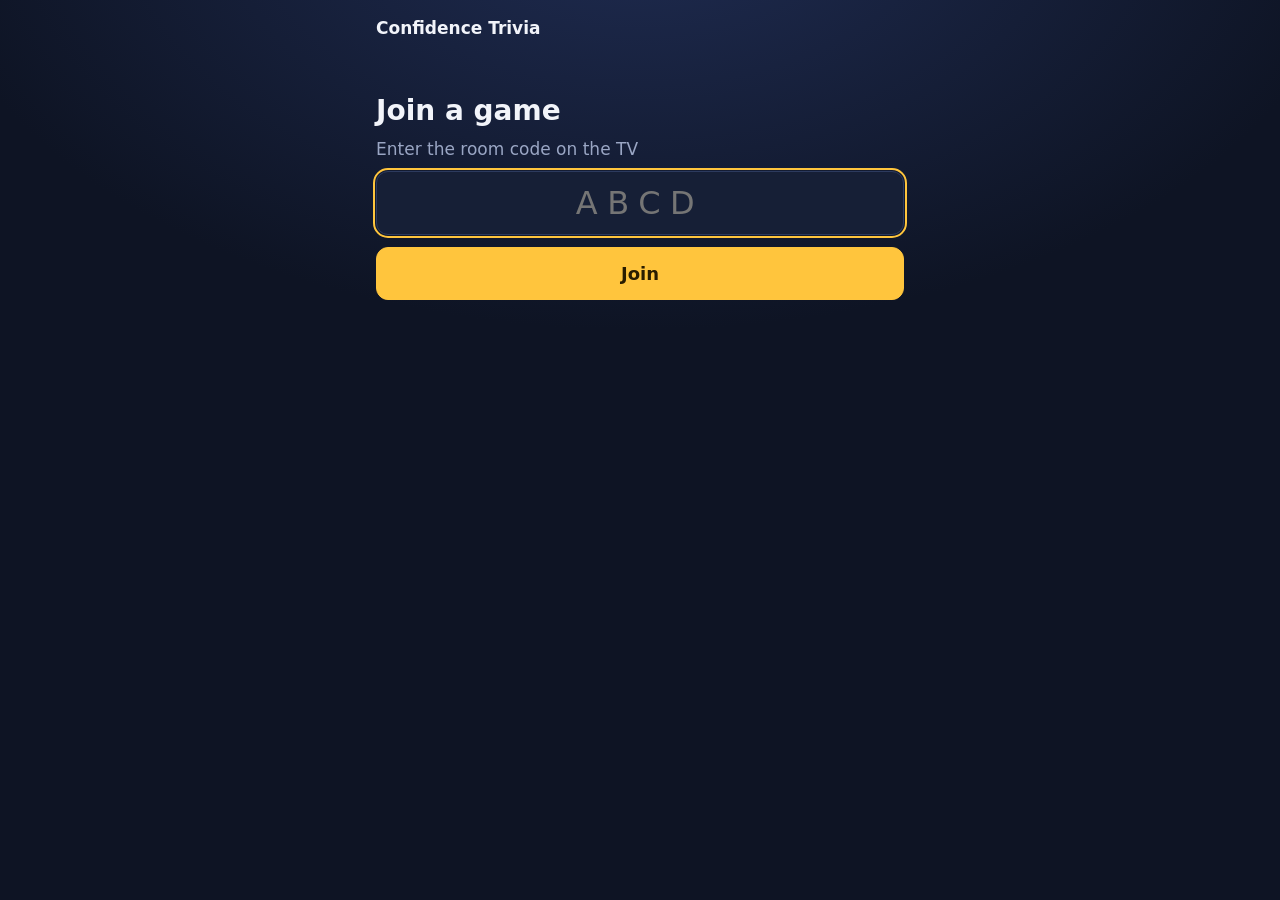
<file: index.html>
<!DOCTYPE html>
<html lang="en">
<head>
<meta charset="utf-8">
<meta name="viewport" content="width=device-width, initial-scale=1, viewport-fit=cover">
<meta name="theme-color" content="#0e1424">
<title>Confidence Trivia</title>
<link rel="stylesheet" href="style.css">
</head>
<body>
<div class="player" id="app"></div>

<script src="vendor/mqtt.min.js"></script>
<script src="common.js"></script>
<script>
const app = document.getElementById('app');
const params = new URLSearchParams(location.search);
let code = (params.get('room') || '').toUpperCase().replace(/[^A-Z]/g, '').slice(0, 4);
let net = null, V = null, conn = 'idle', lastKey = null, updater = null, errorMsg = null;
let drafts = {};          // per-question draft {text, wager}
let timerEnd = null, tick = null;

const teamKey = () => 'cptrivia-team-' + code;
// Real phones: localStorage survives the browser being closed. Local test mode: per-tab, so several tabs = several teams.
const store = LOCAL_MODE ? sessionStorage : localStorage;
const myTeamId = () => store.getItem(teamKey());

function connect() {
  if (net) net.close();
  net = createPlayerTransport(code, {
    onStatus: (s) => { conn = s; if (s === 'open') net.send({ t: 'hello', teamId: myTeamId() }); render(); },
    onMessage: (m) => {
      if (!m || m.t !== 'state') return;
      V = m;
      if (m.error) { errorMsg = m.error; setTimeout(() => { if (errorMsg === m.error) { errorMsg = null; render(); } }, 4000); }
      timerEnd = m.timeLeft != null ? Date.now() + m.timeLeft * 1000 : null;
      render();
    },
  });
}
function send(m) { if (!net || !net.send(m)) { errorMsg = 'Not connected — retrying…'; render(); } }

function secsLeft() { return timerEnd ? Math.max(0, Math.ceil((timerEnd - Date.now()) / 1000)) : null; }
function startTick() {
  clearInterval(tick);
  if (!timerEnd) return;
  tick = setInterval(() => {
    const el = document.getElementById('ptimer'); const s = secsLeft();
    if (el) { el.textContent = s + 's'; el.classList.toggle('low', s <= 5); }
    if (s <= 0) clearInterval(tick);
  }, 250);
}

// --------------- Screens ---------------
function topBar() {
  if (!V || !V.me) return h('div', { class: 'top' }, h('div', { class: 'team' }, 'Confidence Trivia'), h('div', { class: 'muted' }, code ? 'Room ' + code : ''));
  return h('div', { class: 'top' },
    h('div', null, h('div', { class: 'team' }, V.me.name),
      h('a', { href: '#', class: 'muted', style: 'font-size:13px', onclick: (e) => { e.preventDefault(); if (confirm('Switch teams?')) { store.removeItem(teamKey()); send({ t: 'leave' }); V.me = null; lastKey = null; render(); } } }, 'switch team')),
    h('div', { class: 'score' }, V.me.score + ' pts'));
}

function banners() {
  const out = [];
  if (conn === 'connecting' || conn === 'lost') out.push(h('div', { class: 'banner' }, conn === 'lost' ? 'Reconnecting…' : 'Connecting…'));
  if (conn === 'nohost') out.push(h('div', { class: 'banner err' }, `Can't find room ${code}. Check the code on the TV.`));
  if (errorMsg) out.push(h('div', { class: 'banner err' }, errorMsg));
  return out;
}

function screenKey() {
  if (!code) return 'code';
  if (!V) return 'wait-conn';
  if (!V.me) return 'join';
  const r = V.round ? V.round.category + V.round.qNum : '';
  return [V.phase, r, V.me.id].join('|');
}

function render() {
  const key = screenKey();
  const head = [...banners(), topBar()];
  if (key === lastKey && updater) {
    // Same screen: refresh header + dynamic parts without wiping what the user is typing.
    const hb = document.getElementById('head'); hb.replaceChildren(...head);
    updater(); startTick(); return;
  }
  lastKey = key; updater = null;
  let body;
  if (!code) body = codeScreen();
  else if (!V) body = h('div', { class: 'center' }, h('div', { class: 'muted' }, 'Connecting to room ' + code + '…'));
  else if (!V.me) body = joinScreen();
  else body = ({
    lobby: lobbyScreen, pick: tvScreen, roundIntro: roundIntroScreen, question: questionScreen,
    reveal: revealScreen, roundEnd: roundEndScreen, finalIntro: finalWagerScreen,
    finalQuestion: finalQuestionScreen, finalReveal: finalRevealScreen, gameOver: gameOverScreen,
  }[V.phase] || tvScreen)();
  app.replaceChildren(h('div', { id: 'head', class: 'stack' }, head), body);
  startTick();
}

function codeScreen() {
  const inp = h('input', { placeholder: 'ABCD', maxlength: 4, autocapitalize: 'characters', autocomplete: 'off', style: 'font-size:32px;text-align:center;letter-spacing:.3em;text-transform:uppercase' });
  const goBtn = () => {
    const c = inp.value.toUpperCase().replace(/[^A-Z]/g, '');
    if (c.length !== 4) return;
    code = c; const qp = new URLSearchParams(location.search); qp.set('room', c); history.replaceState(null, '', '?' + qp.toString()); lastKey = null; connect(); render();
  };
  inp.addEventListener('keydown', (e) => { if (e.key === 'Enter') goBtn(); });
  setTimeout(() => inp.focus(), 50);
  return h('div', { class: 'stack', style: 'margin-top:40px' }, h('h1', null, 'Join a game'), h('div', { class: 'muted' }, 'Enter the room code on the TV'), inp, h('button', { class: 'primary', onclick: goBtn }, 'Join'));
}

function joinScreen() {
  const inp = h('input', { placeholder: 'Team name', maxlength: 24, autocomplete: 'off' });
  const create = () => {
    const name = inp.value.trim(); if (!name) return;
    const id = uid(); store.setItem(teamKey(), id);
    send({ t: 'join', teamId: id, name }); lastKey = null;
  };
  inp.addEventListener('keydown', (e) => { if (e.key === 'Enter') create(); });
  const others = h('div', { class: 'stack' });
  updater = () => others.replaceChildren(...(V.teams.length ? [h('div', { class: 'eyebrow', style: 'margin-top:20px' }, 'Or join a teammate'),
    h('div', { class: 'teamlist' }, V.teams.map((t) => h('button', { onclick: () => {
      store.setItem(teamKey(), t.id); send({ t: 'join', teamId: t.id }); lastKey = null;
    } }, t.name)))] : []));
  updater();
  return h('div', { class: 'stack', style: 'margin-top:16px' },
    h('h1', null, 'Create your team'), inp, h('button', { class: 'primary', onclick: create }, 'Create team'), others);
}

function lobbyScreen() {
  return h('div', { class: 'center' }, h('div', { class: 'big' }, '✓'), h('h2', null, "You're in!"),
    h('div', { class: 'muted' }, 'Waiting for the host to start…'),
    h('div', { class: 'muted', id: 'teamcount' }, V.teams.length + ' teams joined'));
}
function tvScreen() {
  return h('div', { class: 'center' }, h('h2', null, '👀 Look at the TV'),
    V.phase === 'pick' ? h('div', { class: 'muted' }, 'Choosing the next category…') : null);
}
function roundIntroScreen() {
  return h('div', { class: 'center' },
    h('div', { class: 'eyebrow' }, `Round ${V.round.num} of ${V.round.total}`),
    h('div', { class: 'big' }, V.round.category),
    h('div', { class: 'muted' }, `Use each number 1–${V.round.qCount} once. Get it right, get that many points.`));
}

function questionScreen() {
  const dk = V.round.category + V.round.qNum;
  const d = drafts[dk] = drafts[dk] || { text: V.mine ? V.mine.text : '', wager: V.mine ? V.mine.wager : null };
  const input = h('input', { placeholder: 'Your answer', maxlength: 120, autocomplete: 'off', autocapitalize: 'sentences', enterkeyhint: 'done', value: d.text });
  input.addEventListener('input', () => { d.text = input.value; refresh(); });
  input.addEventListener('keydown', (e) => { if (e.key === 'Enter') input.blur(); });
  const numsBox = h('div', { class: 'nums' });
  const status = h('div');
  const submit = h('button', { class: 'primary', onclick: () => {
    if (!d.text.trim()) { errorMsg = 'Type an answer'; render(); return; }
    if (!d.wager) { errorMsg = 'Pick a confidence number'; render(); return; }
    send({ t: 'answer', text: d.text.trim(), wager: d.wager });
  } });
  function refresh() {
    const mine = V.mine;
    const usedSet = new Set(V.nums.filter((x) => x.used).map((x) => x.n));
    if (d.wager && usedSet.has(d.wager)) d.wager = null;
    numsBox.replaceChildren(...V.nums.map((x) => h('button', {
      class: (x.used ? 'used' : '') + (d.wager === x.n ? ' sel' : ''), disabled: x.used,
      onclick: () => { d.wager = x.n; refresh(); },
    }, x.n)));
    const same = mine && mine.text === d.text.trim() && mine.wager === d.wager;
    submit.textContent = same ? '✓ Locked in' : (mine ? 'Update answer' : 'Submit');
    submit.disabled = !!same;
    status.replaceChildren(mine ? h('div', { class: 'locked' }, 'Submitted: ', h('b', null, '“' + mine.text + '”'), ' for ', h('b', { class: 'gold' }, mine.wager),
      h('div', { class: 'muted', style: 'font-size:14px' }, 'You can change it until the answer is revealed.')) : '');
  }
  updater = refresh;
  refresh();
  return h('div', { class: 'stack' },
    h('div', { class: 'row', style: 'justify-content:space-between' },
      h('div', { class: 'eyebrow' }, `${V.round.category} · ${V.round.qNum}/${V.round.qCount}`),
      timerEnd ? h('div', { class: 'ptimer', id: 'ptimer' }, secsLeft() + 's') : null),
    h('h2', null, V.question), input,
    h('div', { class: 'eyebrow' }, 'Confidence'), numsBox, submit, status);
}

function revealScreen() {
  const r = V.result;
  return h('div', { class: 'center' },
    r ? h('div', { class: 'big ' + (r.correct ? 'good' : 'bad') }, r.correct ? '✓ +' + r.wager : '✗ Nope') : h('div', { class: 'big muted' }, 'No answer'),
    r ? h('div', null, 'You said ', h('b', null, '“' + r.text + '”'), r.correct ? '' : ' (' + r.wager + ' pts on the line)') : null,
    h('div', { class: 'eyebrow', style: 'margin-top:12px' }, 'Answer'), h('h2', { class: 'gold' }, V.answer));
}
function standingsEl() {
  return h('div', { class: 'standings', style: 'width:100%' }, V.standings.map((t, i) =>
    h('div', { class: 'line' + (V.me && t.id === V.me.id ? ' me' : '') }, h('span', null, `${i + 1}. ${t.name}`), h('b', null, t.score))));
}
function roundEndScreen() {
  return h('div', { class: 'center' }, h('div', { class: 'eyebrow' }, 'Round over'),
    h('div', { class: 'big gold' }, '+' + (V.roundPts || 0)), h('div', { class: 'muted' }, 'this round'), standingsEl());
}

function finalWagerScreen() {
  const f = V.final;
  const inp = h('input', { type: 'number', inputmode: 'numeric', min: 0, max: f.max, placeholder: '0–' + f.max, value: f.wager ?? '', style: 'font-size:28px;text-align:center' });
  const status = h('div');
  const submit = h('button', { class: 'primary', onclick: () => {
    const w = Math.floor(Number(inp.value));
    if (inp.value === '' || !(w >= 0 && w <= f.max)) { errorMsg = `Wager 0–${f.max}`; render(); return; }
    send({ t: 'finalWager', wager: w });
  } }, 'Lock wager');
  updater = () => { status.replaceChildren(V.final.wager != null ? h('div', { class: 'locked' }, 'Wager locked: ', h('b', { class: 'gold' }, V.final.wager), h('div', { class: 'muted', style: 'font-size:14px' }, 'You can change it until the question is shown.')) : ''); };
  updater();
  return h('div', { class: 'stack' },
    h('div', { class: 'eyebrow' }, 'Final question'), h('div', { class: 'big' }, f.category),
    h('div', { class: 'muted' }, `You have ${V.me.score} points. Wager anything from 0 to ${f.max}. Get it wrong and you lose it.`),
    inp, h('div', { class: 'row' },
      h('button', { onclick: () => { inp.value = 0; } }, '0'),
      h('button', { onclick: () => { inp.value = Math.floor(f.max / 2); } }, 'Half'),
      h('button', { onclick: () => { inp.value = f.max; } }, 'All in')),
    submit, status);
}

function finalQuestionScreen() {
  const f = V.final;
  const d = drafts.final = drafts.final || { text: f.answer || '' };
  const input = h('input', { placeholder: 'Your answer', maxlength: 120, autocomplete: 'off', value: d.text });
  const status = h('div');
  const submit = h('button', { class: 'primary', onclick: () => {
    if (!d.text.trim()) { errorMsg = 'Type an answer'; render(); return; }
    send({ t: 'finalAnswer', text: d.text.trim() });
  } });
  function refresh() {
    const a = V.final.answer, same = a && a === d.text.trim();
    submit.textContent = same ? '✓ Locked in' : (a ? 'Update answer' : 'Submit'); submit.disabled = !!same;
    status.replaceChildren(a ? h('div', { class: 'locked' }, 'Submitted: ', h('b', null, '“' + a + '”')) : '');
  }
  input.addEventListener('input', () => { d.text = input.value; refresh(); });
  updater = refresh; refresh();
  return h('div', { class: 'stack' },
    h('div', { class: 'row', style: 'justify-content:space-between' }, h('div', { class: 'eyebrow' }, 'Final · ' + f.category),
      timerEnd ? h('div', { class: 'ptimer', id: 'ptimer' }, secsLeft() + 's') : null),
    h('h2', null, V.question), h('div', { class: 'muted' }, 'Your wager: ', h('b', { class: 'gold' }, f.wager ?? 0)),
    input, submit, status);
}

function finalRevealScreen() {
  const box = h('div', { class: 'center' });
  updater = () => {
    const r = V.final.result;
    box.replaceChildren(
      r ? h('div', { class: 'big ' + (r.correct ? 'good' : 'bad') }, (r.correct ? '✓ +' : '✗ −') + (V.final.wager || 0)) : h('h2', null, '👀 Watch the TV…'),
      V.answer ? [h('div', { class: 'eyebrow' }, 'Answer'), h('h2', { class: 'gold' }, V.answer)] : null,
      r ? h('div', { class: 'muted' }, 'Score: ' + V.me.score) : null);
  };
  updater();
  return box;
}
function gameOverScreen() {
  const i = V.standings.findIndex((t) => t.id === V.me.id);
  const place = i + 1, top = V.standings[0] && V.standings[0].score;
  const won = V.standings[i] && V.standings[i].score === top;
  return h('div', { class: 'center' }, h('div', { class: 'big' }, won ? '🏆' : '#' + place),
    h('h2', null, won ? 'You win!' : `You finished #${place}`), standingsEl());
}

if (code) connect();
render();
</script>
</body>
</html>
</file>
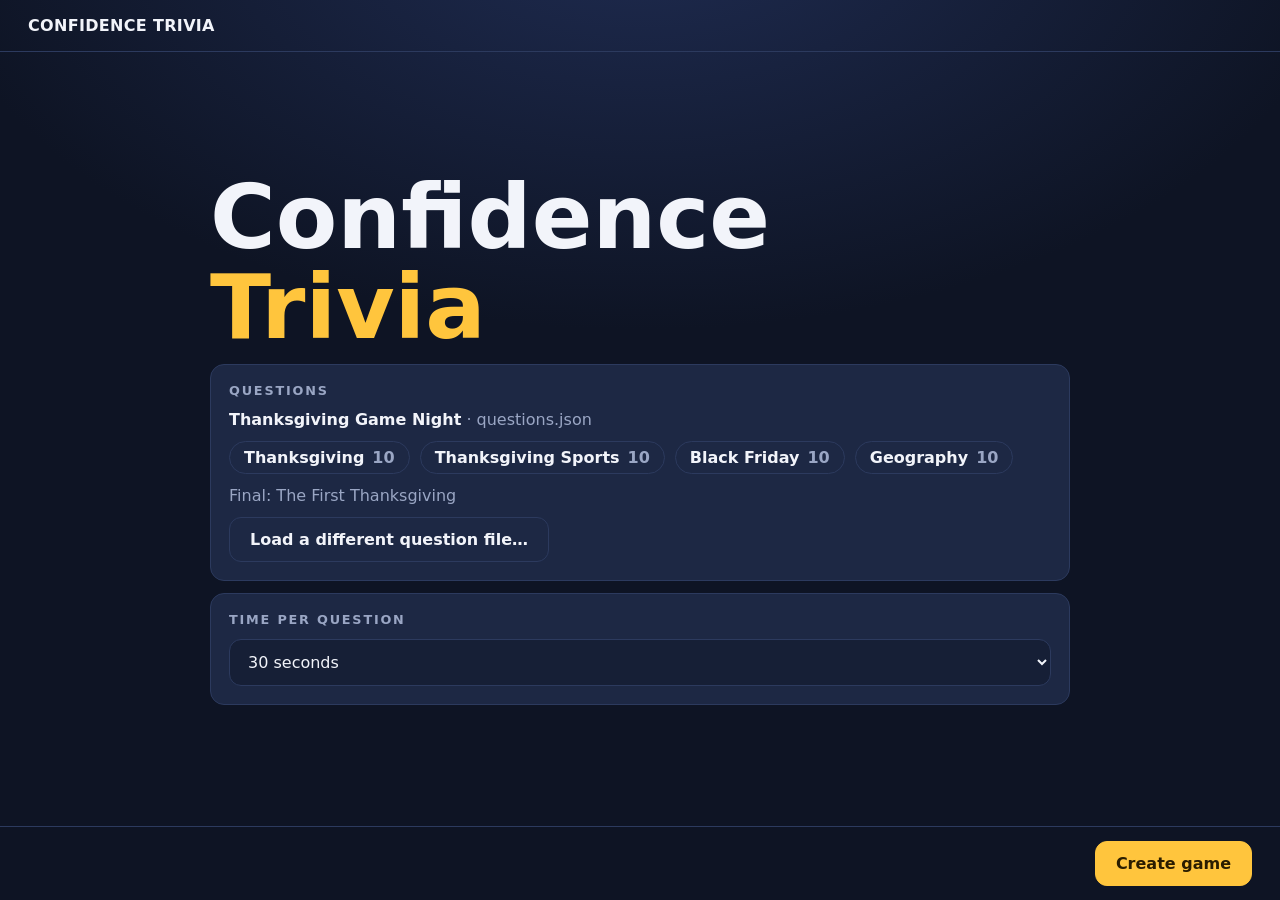
<file: host.html>
<!DOCTYPE html>
<html lang="en">
<head>
<meta charset="utf-8">
<meta name="viewport" content="width=device-width, initial-scale=1">
<title>Confidence Trivia — Host</title>
<link rel="stylesheet" href="style.css">
</head>
<body>
<div class="host">
  <header>
    <div class="brand">CONFIDENCE TRIVIA</div>
    <div class="join hidden" id="joinBox">
      <div style="text-align:right">
        <div class="muted" style="font-size:.8em" id="joinUrlSmall"></div>
        <div>Room <span class="code" id="codeSmall"></span></div>
      </div>
      <div class="mini-qr" id="miniQr"></div>
    </div>
    <div id="netStatus" class="muted"></div>
  </header>
  <main id="stage"></main>
  <footer>
    <div class="row" id="leftCtl"></div>
    <div class="hint" id="hint"></div>
    <div class="row" id="rightCtl"></div>
  </footer>
</div>

<script src="vendor/mqtt.min.js"></script>
<script src="vendor/qrcode.js"></script>
<script src="common.js"></script>
<script>
const SAVE_KEY = 'cptrivia-host-v1';
const stage = document.getElementById('stage');
const leftCtl = document.getElementById('leftCtl');
const rightCtl = document.getElementById('rightCtl');
const hintEl = document.getElementById('hint');

let S = null;              // game state (persisted)
let net = null;            // transport
const connTeam = new Map(); // connId -> teamId
const online = new Map();   // teamId -> count of open conns
let loadedSet = null;       // question set chosen on setup screen
let loadedSetName = '';
let timerInterval = null;
let primaryAction = null;

// ---------------- Question set loading ----------------
function validateSet(qs) {
  if (!qs || !Array.isArray(qs.rounds) || !qs.rounds.length) throw new Error('Needs a "rounds" list');
  qs.rounds.forEach((r, i) => {
    if (!r.category) throw new Error(`Round ${i + 1} is missing "category"`);
    if (!Array.isArray(r.questions) || !r.questions.length) throw new Error(`Round ${i + 1} has no questions`);
    r.questions.forEach((q, j) => { if (!q.q || q.a == null) throw new Error(`Round ${i + 1} question ${j + 1} needs "q" and "a"`); q.a = String(q.a); });
  });
  if (qs.final && (!qs.final.q || qs.final.a == null)) throw new Error('"final" needs "q" and "a"');
  if (qs.final) qs.final.a = String(qs.final.a);
  return qs;
}

async function loadDefaultSet() {
  try {
    const r = await fetch('questions.json', { cache: 'no-store' });
    loadedSet = validateSet(await r.json());
    loadedSetName = 'questions.json';
  } catch (e) {
    loadedSet = null;
    loadedSetName = 'Could not load questions.json (' + e.message + ')';
  }
}

// ---------------- Persistence ----------------
function save() { try { localStorage.setItem(SAVE_KEY, JSON.stringify(S)); } catch (e) {} }
function loadSaved() { try { return JSON.parse(localStorage.getItem(SAVE_KEY)); } catch (e) { return null; } }

// ---------------- Derived values ----------------
const rk = (r, q) => r + '-' + q;
function teamById(id) { return S.teams.find((t) => t.id === id); }
function baseScore(teamId) {
  let s = 0;
  for (const res of Object.values(S.results)) { const x = res[teamId]; if (x && x.correct) s += x.wager; }
  return s;
}
function scoreOf(teamId) {
  let s = baseScore(teamId);
  if (S.final && S.final.revealed.includes(teamId)) {
    const w = S.final.wagers[teamId] || 0;
    const res = S.final.results[teamId];
    s += res && res.correct ? w : -w;
  }
  return s;
}
function roundPoints(teamId, r) {
  let s = 0;
  for (const [k, res] of Object.entries(S.results)) {
    if (k.split('-')[0] == r) { const x = res[teamId]; if (x && x.correct) s += x.wager; }
  }
  return s;
}
function usedNums(teamId, r) {
  const used = [];
  for (const [k, res] of Object.entries(S.results)) {
    if (k.split('-')[0] == r && res[teamId]) used.push(res[teamId].wager);
  }
  return used;
}
function round() { return S.qs.rounds[S.curRound]; }
function question() { return round().questions[S.qIdx]; }
function standings() {
  return S.teams.map((t) => ({ id: t.id, name: t.name, score: scoreOf(t.id) }))
    .sort((a, b) => b.score - a.score);
}
function remainingRounds() { return S.qs.rounds.map((_, i) => i).filter((i) => !S.played.includes(i)); }
function timeLeft() {
  if (!S.timerEndsAt) return null;
  return Math.max(0, Math.ceil((S.timerEndsAt - Date.now()) / 1000));
}
function joinUrl() {
  const base = location.href.split('?')[0].replace(/host\.html$/, '');
  const b = new URLSearchParams(location.search).get('broker');
  return base + '?room=' + S.code + (LOCAL_MODE ? '&local=1' : '') + (b ? '&broker=' + encodeURIComponent(b) : '');
}

// ---------------- Networking ----------------
function startNet() {
  if (net) net.destroy();
  connTeam.clear(); online.clear();
  net = createHostTransport(S.code, {
    onOpen: (cid) => sendView(cid),
    onClose: (cid) => { unbind(cid); broadcast(); render(); },
    onMessage: (cid, m) => handleMsg(cid, m),
    onStatus: (text, ok) => {
      const el = document.getElementById('netStatus');
      el.textContent = text; el.className = ok ? 'status-online' : 'status-off';
    },
  });
}
function bind(cid, teamId) {
  unbind(cid);
  connTeam.set(cid, teamId);
  online.set(teamId, (online.get(teamId) || 0) + 1);
}
function unbind(cid) {
  const t = connTeam.get(cid);
  if (t) { online.set(t, Math.max(0, (online.get(t) || 1) - 1)); connTeam.delete(cid); }
}

function handleMsg(cid, m) {
  if (!m || typeof m !== 'object' || !S) return;
  const reply = (error) => sendView(cid, error);
  if (m.t === 'hello') {
    if (m.teamId && teamById(m.teamId)) bind(cid, m.teamId);
    reply(); render(); return;
  }
  if (m.t === 'join') {
    const name = String(m.name || '').trim().slice(0, 24);
    let team = m.teamId && teamById(m.teamId);
    if (!team) {
      if (!name) return reply('Enter a team name');
      if (S.teams.some((t) => t.name.toLowerCase() === name.toLowerCase())) return reply('That name is taken. Tap it below to join that team, or pick another name.');
      team = { id: m.teamId || uid(), name };
      S.teams.push(team);
    }
    bind(cid, team.id);
    changed(); return;
  }
  if (m.t === 'leave') { unbind(cid); reply(); render(); return; }

  const teamId = connTeam.get(cid);
  if (!teamId) return reply('Join a team first');

  if (m.t === 'answer' && S.phase === 'question') {
    const text = String(m.text || '').trim().slice(0, 120);
    const w = Number(m.wager);
    const n = round().questions.length;
    if (!text) return reply('Type an answer');
    if (!Number.isInteger(w) || w < 1 || w > n) return reply('Pick a confidence number');
    if (usedNums(teamId, S.curRound).includes(w)) return reply(`You already used ${w} this round`);
    S.answers[teamId] = { text, wager: w };
    changed(); return;
  }
  if (m.t === 'finalWager' && S.phase === 'finalIntro') {
    const max = Math.max(0, baseScore(teamId));
    const w = Math.floor(Number(m.wager));
    if (!Number.isFinite(w) || w < 0 || w > max) return reply(`Wager must be 0–${max}`);
    S.final.wagers[teamId] = w;
    changed(); return;
  }
  if (m.t === 'finalAnswer' && S.phase === 'finalQuestion') {
    const text = String(m.text || '').trim().slice(0, 120);
    if (!text) return reply('Type an answer');
    S.final.answers[teamId] = text;
    changed(); return;
  }
  reply();
}

function viewFor(cid, error) {
  const teamId = connTeam.get(cid) || null;
  const team = teamId && teamById(teamId);
  const v = {
    t: 'state', code: S.code, phase: S.phase, title: S.qs.title || '',
    teams: S.teams.map((t) => ({ id: t.id, name: t.name })),
    standings: standings(),
    me: team ? { id: team.id, name: team.name, score: scoreOf(team.id) } : null,
    timeLeft: timeLeft(),
    error: error || null,
  };
  if (['roundIntro', 'question', 'reveal', 'roundEnd'].includes(S.phase)) {
    v.round = { num: S.played.length, total: S.qs.rounds.length, category: round().category, qNum: S.qIdx + 1, qCount: round().questions.length };
  }
  if (S.phase === 'question' || S.phase === 'reveal') v.question = question().q;
  if (team && S.phase === 'question') {
    const n = round().questions.length, used = usedNums(team.id, S.curRound);
    v.nums = Array.from({ length: n }, (_, i) => i + 1).map((x) => ({ n: x, used: used.includes(x) }));
    v.mine = S.answers[team.id] || null;
  }
  if (S.phase === 'reveal') {
    v.answer = question().a;
    if (team) v.result = S.results[rk(S.curRound, S.qIdx)][team.id] || null;
  }
  if (S.phase === 'roundEnd' && team) v.roundPts = roundPoints(team.id, S.curRound);
  if (S.final && S.phase.startsWith('final')) {
    v.final = { category: S.qs.final.category || 'Final' };
    if (team) {
      v.final.max = Math.max(0, baseScore(team.id));
      v.final.wager = S.final.wagers[team.id] ?? null;
      v.final.answer = S.final.answers[team.id] ?? null;
    }
    if (S.phase !== 'finalIntro') v.question = S.qs.final.q;
    if (S.phase === 'finalReveal') {
      if (S.final.answerShown) v.answer = S.qs.final.a;
      if (team && S.final.revealed.includes(team.id)) v.final.result = { correct: !!(S.final.results[team.id] || {}).correct };
    }
  }
  if (S.phase === 'gameOver') v.answer = S.qs.final ? S.qs.final.a : null;
  return v;
}
function sendView(cid, error) { if (net && S) net.send(cid, viewFor(cid, error)); }
function broadcast() { if (net && S) for (const cid of net.connIds()) sendView(cid); }
function changed() { save(); broadcast(); render(); }

// ---------------- Game flow ----------------
function newGame(timerSecs) {
  S = {
    code: makeCode(), timerSecs, qs: JSON.parse(JSON.stringify(loadedSet)),
    teams: [], phase: 'lobby', played: [], curRound: null, qIdx: 0,
    answers: {}, results: {}, timerEndsAt: null, final: null,
  };
  startNet(); changed();
}
function go(phase) { S.phase = phase; changed(); }

function pickRound(i) {
  S.curRound = i; S.played.push(i); S.qIdx = 0; go('roundIntro');
}
function startQuestion() {
  S.answers = {};
  S.timerEndsAt = S.timerSecs ? Date.now() + S.timerSecs * 1000 : null;
  go('question');
}
function revealQuestion() {
  const q = question();
  const res = {};
  for (const [tid, a] of Object.entries(S.answers)) {
    const ok = isCorrect(a.text, q);
    res[tid] = { text: a.text, wager: a.wager, correct: ok, auto: ok };
  }
  S.results[rk(S.curRound, S.qIdx)] = res;
  S.answers = {}; S.timerEndsAt = null;
  go('reveal');
}
function toggleGrade(tid) {
  const res = S.results[rk(S.curRound, S.qIdx)][tid];
  res.correct = !res.correct; changed();
}
function afterReveal() {
  if (S.qIdx + 1 < round().questions.length) { S.qIdx++; startQuestion(); }
  else go('roundEnd');
}
function afterRoundEnd() {
  if (remainingRounds().length) go('pick');
  else toFinal();
}
function toFinal() {
  if (!S.qs.final) { go('gameOver'); return; }
  S.final = { wagers: {}, answers: {}, results: {}, revealed: [], answerShown: false };
  S.curRound = null;
  go('finalIntro');
}
function startFinalQuestion() {
  for (const t of S.teams) if (S.final.wagers[t.id] == null) S.final.wagers[t.id] = 0;
  S.timerEndsAt = S.timerSecs ? Date.now() + Math.max(S.timerSecs, 30) * 1000 : null;
  go('finalQuestion');
}
function startFinalReveal() {
  S.timerEndsAt = null;
  for (const t of S.teams) {
    const a = S.final.answers[t.id];
    S.final.results[t.id] = { correct: a ? isCorrect(a, S.qs.final) : false };
  }
  go('finalReveal');
}
function finalOrder() {
  // Reveal lowest pre-final score first, leader last.
  return S.teams.map((t) => ({ id: t.id, base: baseScore(t.id) })).sort((a, b) => a.base - b.base).map((x) => x.id);
}
function revealNextFinal() {
  const next = finalOrder().find((id) => !S.final.revealed.includes(id));
  if (next) { S.final.revealed.push(next); changed(); }
}

// ---------------- Timer ----------------
function syncTimer() {
  clearInterval(timerInterval);
  if (!S || !S.timerEndsAt) return;
  timerInterval = setInterval(() => {
    const el = document.getElementById('timer');
    const t = timeLeft();
    if (el) { el.textContent = fmt(t); el.classList.toggle('low', t <= 5); }
    if (t <= 0) {
      clearInterval(timerInterval);
      // 1.5s grace for answers in flight
      setTimeout(() => {
        if (S.phase === 'question' && S.timerEndsAt && timeLeft() <= 0) revealQuestion();
        else if (S.phase === 'finalQuestion' && S.timerEndsAt && timeLeft() <= 0) startFinalReveal();
      }, 1500);
    }
  }, 250);
}
function addTime(sec) { if (S.timerEndsAt) { S.timerEndsAt = Math.max(S.timerEndsAt, Date.now()) + sec * 1000; changed(); } }
const fmt = (t) => (t == null ? '' : Math.floor(t / 60) + ':' + String(t % 60).padStart(2, '0'));

// ---------------- Rendering ----------------
function qrSvg(text) {
  try { const q = qrcode(0, 'M'); q.addData(text); q.make(); return q.createSvgTag({ cellSize: 4, margin: 0, scalable: true }); }
  catch (e) { return ''; }
}
function controls(left, right, hint) {
  leftCtl.replaceChildren(...(left || []));
  rightCtl.replaceChildren(...(right || []));
  hintEl.textContent = hint || '';
  const prim = (right || []).find((b) => b.classList && b.classList.contains('primary') && !b.disabled);
  primaryAction = prim ? () => prim.click() : null;
}
function btn(label, onclick, cls) { return h('button', { class: cls || '', onclick }, label); }
function statusPills(doneSet) {
  return h('div', { class: 'statuses' }, S.teams.map((t) =>
    h('span', { class: 'pill' + (doneSet.has(t.id) ? ' done' : '') },
      h('span', { class: 'dot' + (online.get(t.id) ? ' on' : '') }), t.name, doneSet.has(t.id) ? ' ✓' : '')));
}
function boardEl(showRound) {
  const st = standings();
  return h('div', { class: 'board' }, st.map((t, i) => {
    const rp = showRound != null ? roundPoints(t.id, showRound) : null;
    return h('div', { class: 'line' + (i === 0 && t.score > 0 ? ' first' : '') },
      h('span', { class: 'rank' }, '#' + (i + 1)),
      h('span', { class: 'name' }, t.name),
      h('span', { class: 'delta' }, rp != null ? '+' + rp + ' this round' : ''),
      h('span', { class: 'pts' }, t.score));
  }));
}

function render() {
  const joinBox = document.getElementById('joinBox');
  if (!S) { joinBox.classList.add('hidden'); return renderSetup(); }
  joinBox.classList.toggle('hidden', S.phase === 'lobby');
  document.getElementById('codeSmall').textContent = S.code;
  document.getElementById('joinUrlSmall').textContent = joinUrl().replace(/^https?:\/\//, '');
  const mq = document.getElementById('miniQr');
  if (mq.dataset.url !== joinUrl()) { mq.innerHTML = qrSvg(joinUrl()); mq.dataset.url = joinUrl(); }
  ({
    lobby: renderLobby, pick: renderPick, roundIntro: renderRoundIntro, question: renderQuestion,
    reveal: renderReveal, roundEnd: renderRoundEnd, finalIntro: renderFinalIntro,
    finalQuestion: renderFinalQuestion, finalReveal: renderFinalReveal, gameOver: renderGameOver,
  })[S.phase]();
  syncTimer();
}

function renderSetup() {
  const saved = loadSaved();
  const fileIn = h('input', { type: 'file', accept: '.json,application/json', class: 'hidden', onchange: async (e) => {
    const f = e.target.files[0]; if (!f) return;
    try { loadedSet = validateSet(JSON.parse(await f.text())); loadedSetName = f.name; }
    catch (err) { alert('That file has a problem: ' + err.message); }
    render();
  } });
  const timerSel = h('select', { id: 'timerSel' },
    [['0', 'No timer'], ['20', '20 seconds'], ['30', '30 seconds'], ['45', '45 seconds'], ['60', '60 seconds'], ['90', '90 seconds']]
      .map(([v, l]) => h('option', { value: v, selected: v === (localStorage.getItem('cptrivia-timer') || '30') }, l)));
  const setInfo = loadedSet
    ? h('div', { class: 'stack' },
        h('div', null, h('b', null, loadedSet.title || 'Untitled set'), h('span', { class: 'muted' }, '  ·  ' + loadedSetName)),
        h('div', { class: 'statuses' }, loadedSet.rounds.map((r) => h('span', { class: 'pill' }, r.category, h('span', { class: 'muted' }, ' ' + r.questions.length)))),
        h('div', { class: 'muted' }, loadedSet.final ? 'Final: ' + (loadedSet.final.category || 'Final question') : 'No final question'))
    : h('div', { class: 'bad' }, loadedSetName || 'No questions loaded');
  stage.replaceChildren(h('div', { class: 'setup stack' },
    h('div', { class: 'huge' }, 'Confidence', h('br'), h('span', { class: 'gold' }, 'Trivia')),
    saved && saved.phase !== 'gameOver' ? h('div', { class: 'card row', style: 'justify-content:space-between' },
      h('div', null, 'Unfinished game ', h('b', { class: 'gold' }, saved.code), h('span', { class: 'muted' }, ` · ${saved.teams.length} teams · ${saved.phase}`)),
      h('div', { class: 'row' },
        btn('Discard', () => { localStorage.removeItem(SAVE_KEY); render(); }, 'ghost'),
        btn('Resume', () => { S = saved; startNet(); render(); }, 'primary'))) : null,
    h('div', { class: 'card stack' }, h('div', { class: 'eyebrow' }, 'Questions'), setInfo,
      h('div', null, btn('Load a different question file…', () => fileIn.click()), fileIn)),
    h('div', { class: 'card stack' }, h('div', { class: 'eyebrow' }, 'Time per question'), timerSel)));
  controls([], [btn('Create game', () => {
    if (!loadedSet) return alert('Load a question file first');
    const t = Number(document.getElementById('timerSel').value);
    localStorage.setItem('cptrivia-timer', String(t));
    newGame(t);
  }, 'primary')], '');
}

function renderLobby() {
  stage.replaceChildren(h('div', { class: 'lobby' },
    h('div', { class: 'qr', html: '' }),
    h('div', { class: 'stack' },
      h('div', { class: 'eyebrow' }, 'Scan or go to'),
      h('div', { style: 'font-size:1.4em;font-weight:800;word-break:break-all' }, joinUrl().replace(/^https?:\/\//, '')),
      h('div', { class: 'eyebrow', style: 'margin-top:16px' }, 'Room code'),
      h('div', { class: 'huge gold', style: 'letter-spacing:.12em' }, S.code),
      h('div', { class: 'eyebrow', style: 'margin-top:16px' }, `Teams (${S.teams.length})`),
      S.teams.length
        ? h('div', { class: 'statuses' }, S.teams.map((t) => h('span', { class: 'pill' },
            h('span', { class: 'dot' + (online.get(t.id) ? ' on' : '') }), t.name,
            h('button', { class: 'ghost danger', style: 'padding:0 4px;border:0', title: 'Remove team', onclick: () => {
              S.teams = S.teams.filter((x) => x.id !== t.id);
              for (const [cid, tid] of connTeam) if (tid === t.id) unbind(cid);
              changed();
            } }, '×'))))
        : h('div', { class: 'muted' }, 'Waiting for teams to join…'))));
  stage.querySelector('.qr').innerHTML = qrSvg(joinUrl());
  controls([btn('Cancel game', () => { if (confirm('End this game?')) { localStorage.removeItem(SAVE_KEY); net.destroy(); S = null; render(); } }, 'ghost')],
    [Object.assign(btn('Start game', () => go('pick'), 'primary'), { disabled: !S.teams.length })],
    'One phone per team (teammates can join the same team too)');
}

function renderPick() {
  const rem = remainingRounds();
  const st = standings();
  let picker = null;
  if (S.played.length && st.length) {
    const low = st[st.length - 1].score;
    const lows = st.filter((t) => t.score === low).map((t) => t.name);
    picker = lows.length === st.length ? null : lows.join(' / ');
  }
  stage.replaceChildren(
    h('div', { class: 'eyebrow' }, `Round ${S.played.length + 1} of ${S.qs.rounds.length}`),
    h('div', { class: 'big-q' }, picker ? h('span', null, h('span', { class: 'gold' }, picker), ' picks the next category') : 'Pick a category'),
    h('div', { class: 'cats' }, rem.map((i) => h('button', { class: 'cat', onclick: () => pickRound(i) },
      h('div', { style: 'font-weight:900' }, S.qs.rounds[i].category),
      h('div', { class: 'muted', style: 'font-size:.7em;margin-top:6px' }, S.qs.rounds[i].questions.length + ' questions')))));
  controls([], [S.qs.final ? btn('Skip to final question', () => { if (confirm('Skip the remaining rounds and go to the final?')) toFinal(); }) : btn('End game', () => go('gameOver'))],
    'Click a category');
}

function renderRoundIntro() {
  const n = round().questions.length;
  stage.replaceChildren(
    h('div', { class: 'eyebrow' }, `Round ${S.played.length} of ${S.qs.rounds.length}`),
    h('div', { class: 'huge' }, round().category),
    h('div', { class: 'big-q', style: 'font-size:clamp(22px,2vw,40px);font-weight:600' },
      `${n} questions. Use each confidence number `, h('span', { class: 'gold' }, `1–${n}`), ' exactly once. Right answer = that many points.'));
  controls([], [btn('First question →', startQuestion, 'primary')], 'Enter / → to continue');
}

function renderQuestion() {
  const done = new Set(Object.keys(S.answers));
  const t = timeLeft();
  stage.replaceChildren(
    h('div', { class: 'row', style: 'justify-content:space-between' },
      h('div', { class: 'eyebrow' }, `${round().category} · Question ${S.qIdx + 1} of ${round().questions.length}`),
      S.timerEndsAt ? h('div', { class: 'timer' + (t <= 5 ? ' low' : ''), id: 'timer' }, fmt(t)) : null),
    h('div', { class: 'big-q' }, question().q),
    h('div', { class: 'muted' }, `Answers in: ${done.size} / ${S.teams.length}`),
    statusPills(done));
  controls(S.timerEndsAt ? [btn('+15s', () => addTime(15), 'ghost')] : [],
    [btn(done.size >= S.teams.length ? 'All in — reveal answer' : 'Reveal answer', revealQuestion, 'primary')],
    'Teams can change answers until the reveal');
}

function renderReveal() {
  const res = S.results[rk(S.curRound, S.qIdx)];
  const last = S.qIdx + 1 >= round().questions.length;
  stage.replaceChildren(
    h('div', { class: 'eyebrow' }, `${round().category} · Question ${S.qIdx + 1} of ${round().questions.length}`),
    h('div', { class: 'big-q', style: 'font-size:clamp(20px,1.8vw,36px);font-weight:600' }, question().q),
    h('div', { class: 'big-a' }, question().a),
    h('table', { class: 'results' }, h('tbody', null, S.teams.map((t) => {
      const r = res[t.id];
      return h('tr', null,
        h('td', null, t.name),
        h('td', { class: 'ans' }, r ? '“' + r.text + '”' : h('span', { class: 'none' }, 'no answer')),
        h('td', null, r ? h('span', { class: 'conf' }, r.wager) : ''),
        h('td', null, r ? h('button', { class: 'toggle ' + (r.correct ? 'yes' : 'no'), title: 'Click to flip', onclick: () => toggleGrade(t.id) }, r.correct ? '✓ +' + r.wager : '✗') : ''),
        h('td', { style: 'font-weight:900' }, scoreOf(t.id)));
    }))));
  controls([], [btn(last ? 'End of round →' : 'Next question →', afterReveal, 'primary')], 'Click ✓/✗ to overrule the auto-grader');
}

function renderRoundEnd() {
  stage.replaceChildren(
    h('div', { class: 'eyebrow' }, `End of round ${S.played.length} · ${round().category}`),
    h('div', { class: 'huge', style: 'font-size:clamp(36px,4vw,80px)' }, 'Scoreboard'),
    boardEl(S.curRound));
  const more = remainingRounds().length;
  controls([], [btn(more ? 'Next round →' : (S.qs.final ? 'Final question →' : 'Final results →'), afterRoundEnd, 'primary')], '');
}

function renderFinalIntro() {
  const done = new Set(Object.keys(S.final.wagers));
  stage.replaceChildren(
    h('div', { class: 'eyebrow' }, 'Final question'),
    h('div', { class: 'huge' }, S.qs.final.category || 'Final'),
    h('div', { class: 'big-q', style: 'font-size:clamp(22px,2vw,40px);font-weight:600' },
      'Wager any amount up to your score on your phone. Nobody else sees it.'),
    boardEl(null),
    h('div', { class: 'muted' }, `Wagers in: ${done.size} / ${S.teams.length}`),
    statusPills(done));
  controls([], [btn(done.size >= S.teams.length ? 'All in — show question' : 'Show question', () => {
    if (done.size < S.teams.length && !confirm('Not everyone has wagered. Missing teams wager 0. Continue?')) return;
    startFinalQuestion();
  }, 'primary')], '');
}

function renderFinalQuestion() {
  const done = new Set(Object.keys(S.final.answers));
  const t = timeLeft();
  stage.replaceChildren(
    h('div', { class: 'row', style: 'justify-content:space-between' },
      h('div', { class: 'eyebrow' }, 'Final question · ' + (S.qs.final.category || '')),
      S.timerEndsAt ? h('div', { class: 'timer' + (t <= 5 ? ' low' : ''), id: 'timer' }, fmt(t)) : null),
    h('div', { class: 'big-q' }, S.qs.final.q),
    h('div', { class: 'muted' }, `Answers in: ${done.size} / ${S.teams.length}`),
    statusPills(done));
  controls(S.timerEndsAt ? [btn('+15s', () => addTime(15), 'ghost')] : [], [btn('Lock answers', startFinalReveal, 'primary')], '');
}

function renderFinalReveal() {
  const order = finalOrder();
  const allDone = order.every((id) => S.final.revealed.includes(id));
  stage.replaceChildren(
    h('div', { class: 'eyebrow' }, 'Final question'),
    h('div', { class: 'big-q', style: 'font-size:clamp(20px,1.8vw,36px);font-weight:600' }, S.qs.final.q),
    S.final.answerShown ? h('div', { class: 'big-a' }, S.qs.final.a) : h('div', { class: 'big-a muted' }, '?'),
    h('div', { class: 'final-cards' }, order.map((id) => {
      const t = teamById(id), rev = S.final.revealed.includes(id);
      const res = S.final.results[id] || {}, w = S.final.wagers[id] || 0, a = S.final.answers[id];
      return h('div', { class: 'final-card' + (rev ? ' revealed ' + (res.correct ? 'right' : 'wrong') : '') },
        h('div', { style: 'font-weight:900;font-size:1.2em' }, t.name),
        h('div', { class: 'muted' }, 'Before final: ' + baseScore(id)),
        rev ? [
          h('div', { class: 'ans', style: 'font-style:italic' }, a ? '“' + a + '”' : h('span', { class: 'muted' }, 'no answer')),
          h('div', { class: 'row' },
            h('button', { class: 'toggle ' + (res.correct ? 'yes' : 'no'), onclick: () => { res.correct = !res.correct; changed(); } }, res.correct ? '✓' : '✗'),
            h('span', null, 'Wager ', h('b', null, w)),
            h('span', { style: 'margin-left:auto;font-weight:900;font-size:1.4em' }, scoreOf(id)))
        ] : h('button', { onclick: () => { if (!S.final.revealed.includes(id)) { S.final.revealed.push(id); changed(); } } }, 'Reveal'));
    })));
  const right = [];
  if (!S.final.answerShown) right.push(btn('Show correct answer', () => { S.final.answerShown = true; changed(); }));
  right.push(allDone ? btn('Final standings →', () => go('gameOver'), 'primary') : btn('Reveal next team', revealNextFinal, 'primary'));
  controls([], right, 'Lowest score revealed first');
}

function renderGameOver() {
  const st = standings();
  const top = st.length ? st[0].score : 0;
  const winners = st.filter((t) => t.score === top).map((t) => t.name).join(' & ');
  stage.replaceChildren(
    h('div', { class: 'eyebrow' }, 'Final standings'),
    h('div', { class: 'huge' }, h('span', { class: 'gold' }, winners || '—'), winners.includes('&') ? ' tie!' : ' wins!'),
    boardEl(null));
  controls([], [btn('Back to start', () => { localStorage.removeItem(SAVE_KEY); net.destroy(); S = null; render(); }, 'primary')], '');
}

// ---------------- Keyboard ----------------
document.addEventListener('keydown', (e) => {
  if (['INPUT', 'TEXTAREA', 'SELECT'].includes(document.activeElement.tagName)) return;
  if ((e.key === 'Enter' || e.key === 'ArrowRight' || e.key === ' ') && primaryAction) {
    e.preventDefault(); primaryAction();
  }
});

(async () => {
  await loadDefaultSet();
  render();
})();
</script>
</body>
</html>
</file>
<file: style.css>
:root {
  --bg: #0e1424;
  --bg2: #161f36;
  --card: #1d2844;
  --line: #2c3a5e;
  --text: #f2f4fa;
  --muted: #9aa6c4;
  --gold: #ffc53d;
  --gold-ink: #2a1d00;
  --good: #2fd38a;
  --bad: #ff5c6c;
  --blue: #5b8cff;
  --radius: 14px;
}
* { box-sizing: border-box; }
html, body { margin: 0; height: 100%; }
body {
  background: radial-gradient(1200px 700px at 50% -10%, #1f2c52 0%, var(--bg) 60%);
  color: var(--text);
  font-family: ui-rounded, "SF Pro Rounded", system-ui, -apple-system, "Segoe UI", Roboto, sans-serif;
  -webkit-font-smoothing: antialiased;
}
button {
  font: inherit; cursor: pointer; border: 0; border-radius: 12px;
  padding: 12px 20px; font-weight: 700; color: var(--text); background: var(--card);
  border: 1px solid var(--line);
}
button:hover:not(:disabled) { filter: brightness(1.15); }
button:disabled { opacity: .4; cursor: not-allowed; }
.player button.primary:disabled { opacity: 1; background: rgba(47,211,138,.15); color: var(--good); border-color: var(--good); }
button.primary { background: var(--gold); color: var(--gold-ink); border-color: var(--gold); }
button.ghost { background: transparent; }
button.danger { color: var(--bad); }
input, select, textarea {
  font: inherit; color: var(--text); background: var(--bg2); border: 1px solid var(--line);
  border-radius: 12px; padding: 12px 14px; width: 100%;
}
input:focus, textarea:focus, select:focus { outline: 2px solid var(--gold); outline-offset: 1px; }
.muted { color: var(--muted); }
.good { color: var(--good); }
.bad { color: var(--bad); }
.gold { color: var(--gold); }
.row { display: flex; gap: 12px; align-items: center; flex-wrap: wrap; }
.stack { display: flex; flex-direction: column; gap: 12px; }
.card { background: var(--card); border: 1px solid var(--line); border-radius: var(--radius); padding: 18px; }
.pill {
  display: inline-flex; align-items: center; gap: 8px; padding: 6px 14px; border-radius: 999px;
  background: var(--card); border: 1px solid var(--line); font-weight: 700;
}
.dot { width: 9px; height: 9px; border-radius: 50%; background: var(--muted); display: inline-block; }
.dot.on { background: var(--good); }
.eyebrow { text-transform: uppercase; letter-spacing: .14em; font-size: .8em; color: var(--muted); font-weight: 800; }
.hidden { display: none !important; }

/* ---------------- Host (TV) ---------------- */
.host { min-height: 100vh; display: grid; grid-template-rows: auto 1fr auto; font-size: clamp(16px, 1.25vw, 26px); }
.host header {
  display: flex; justify-content: space-between; align-items: center; padding: 16px 28px;
  border-bottom: 1px solid var(--line); gap: 16px;
}
.host header .brand { font-weight: 900; letter-spacing: .02em; }
.host header .join { display: flex; align-items: center; gap: 14px; }
.host header .join .code { font-size: 1.5em; font-weight: 900; letter-spacing: .12em; color: var(--gold); }
.host header .mini-qr { background: #fff; padding: 4px; border-radius: 6px; width: 64px; height: 64px; }
.host header .mini-qr img, .host header .mini-qr svg { width: 100%; height: 100%; display: block; }
.host main { padding: 28px 48px; display: flex; flex-direction: column; justify-content: center; gap: 24px; }
.host footer { display: flex; justify-content: space-between; align-items: center; padding: 14px 28px; border-top: 1px solid var(--line); gap: 12px; }
.host footer .hint { color: var(--muted); font-size: .85em; }
.big-q { font-size: clamp(30px, 3.6vw, 76px); font-weight: 800; line-height: 1.15; max-width: 1500px; }
.big-a { font-size: clamp(38px, 4.6vw, 96px); font-weight: 900; color: var(--gold); line-height: 1.1; }
.huge { font-size: clamp(48px, 7vw, 150px); font-weight: 900; line-height: 1; }
.timer { font-size: clamp(36px, 3.5vw, 72px); font-weight: 900; font-variant-numeric: tabular-nums; }
.timer.low { color: var(--bad); }
.statuses { display: flex; flex-wrap: wrap; gap: 10px; }
.statuses .pill.done { border-color: var(--good); color: var(--good); }
.lobby { display: grid; grid-template-columns: auto 1fr; gap: 48px; align-items: center; }
.lobby .qr { background: #fff; padding: 14px; border-radius: 16px; width: clamp(220px, 22vw, 420px); aspect-ratio: 1; }
.lobby .qr img, .lobby .qr svg { width: 100%; height: 100%; display: block; }
.cats { display: grid; grid-template-columns: repeat(auto-fill, minmax(260px, 1fr)); gap: 16px; }
.cat { padding: 28px 22px; font-size: 1.25em; text-align: left; border-radius: var(--radius); background: var(--card); }
.cat:hover { border-color: var(--gold); }
.results { width: 100%; border-collapse: separate; border-spacing: 0 8px; font-size: 1.05em; }
.results td { background: var(--card); padding: 12px 16px; }
.results td:first-child { border-radius: 12px 0 0 12px; font-weight: 800; }
.results td:last-child { border-radius: 0 12px 12px 0; text-align: right; }
.results .ans { font-style: italic; }
.results .none { color: var(--muted); font-style: normal; }
.conf { display: inline-grid; place-items: center; min-width: 2.1em; height: 2.1em; padding: 0 .4em; border-radius: 10px; background: var(--gold); color: var(--gold-ink); font-weight: 900; }
.toggle { padding: 6px 14px; border-radius: 10px; font-weight: 900; min-width: 4.5em; }
.toggle.yes { background: rgba(47,211,138,.15); color: var(--good); border-color: var(--good); }
.toggle.no { background: rgba(255,92,108,.12); color: var(--bad); border-color: var(--bad); }
.board { display: flex; flex-direction: column; gap: 10px; max-width: 1100px; width: 100%; }
.board .line { display: grid; grid-template-columns: 3em 1fr auto auto; gap: 16px; align-items: center; background: var(--card); border: 1px solid var(--line); border-radius: 14px; padding: 14px 20px; font-size: 1.25em; }
.board .line.first { border-color: var(--gold); }
.board .rank { font-weight: 900; color: var(--muted); }
.board .name { font-weight: 800; }
.board .delta { color: var(--good); font-weight: 800; }
.board .pts { font-weight: 900; font-size: 1.2em; font-variant-numeric: tabular-nums; }
.final-cards { display: grid; grid-template-columns: repeat(auto-fill, minmax(280px, 1fr)); gap: 16px; }
.final-card { background: var(--card); border: 1px solid var(--line); border-radius: var(--radius); padding: 18px; display: flex; flex-direction: column; gap: 8px; }
.final-card.revealed.right { border-color: var(--good); }
.final-card.revealed.wrong { border-color: var(--bad); }
.setup { max-width: 860px; margin: 0 auto; width: 100%; }
.status-online { color: var(--good); }
.status-off { color: var(--gold); }

/* ---------------- Player (phone) ---------------- */
.player { max-width: 560px; margin: 0 auto; padding: 18px 16px 40px; min-height: 100vh; display: flex; flex-direction: column; gap: 16px; font-size: 17px; }
.player .top { display: flex; justify-content: space-between; align-items: center; gap: 10px; }
.player .team { font-weight: 900; }
.player .score { font-weight: 900; color: var(--gold); font-variant-numeric: tabular-nums; }
.player h1 { font-size: 28px; margin: 0; }
.player h2 { font-size: 22px; margin: 0; line-height: 1.25; }
.player .center { text-align: center; padding: 36px 8px; display: flex; flex-direction: column; gap: 12px; align-items: center; }
.player .big { font-size: 46px; font-weight: 900; }
.player button { padding: 15px 18px; font-size: 18px; }
.nums { display: grid; grid-template-columns: repeat(5, 1fr); gap: 8px; }
.nums button { padding: 14px 0; font-size: 22px; font-weight: 900; }
.nums button.sel { background: var(--gold); color: var(--gold-ink); border-color: var(--gold); }
.nums button.used { text-decoration: line-through; }
.banner { position: sticky; top: 0; z-index: 5; background: var(--gold); color: var(--gold-ink); font-weight: 800; text-align: center; padding: 8px; border-radius: 10px; }
.banner.err { background: var(--bad); color: #fff; }
.locked { border: 1px solid var(--good); background: rgba(47,211,138,.1); border-radius: 12px; padding: 12px 14px; }
.teamlist { display: flex; flex-direction: column; gap: 8px; }
.teamlist button { text-align: left; }
.ptimer { font-weight: 900; font-variant-numeric: tabular-nums; }
.ptimer.low { color: var(--bad); }
.standings .line { display: flex; justify-content: space-between; padding: 10px 14px; background: var(--card); border-radius: 10px; margin-bottom: 6px; }
.standings .line.me { outline: 2px solid var(--gold); }
</file>
